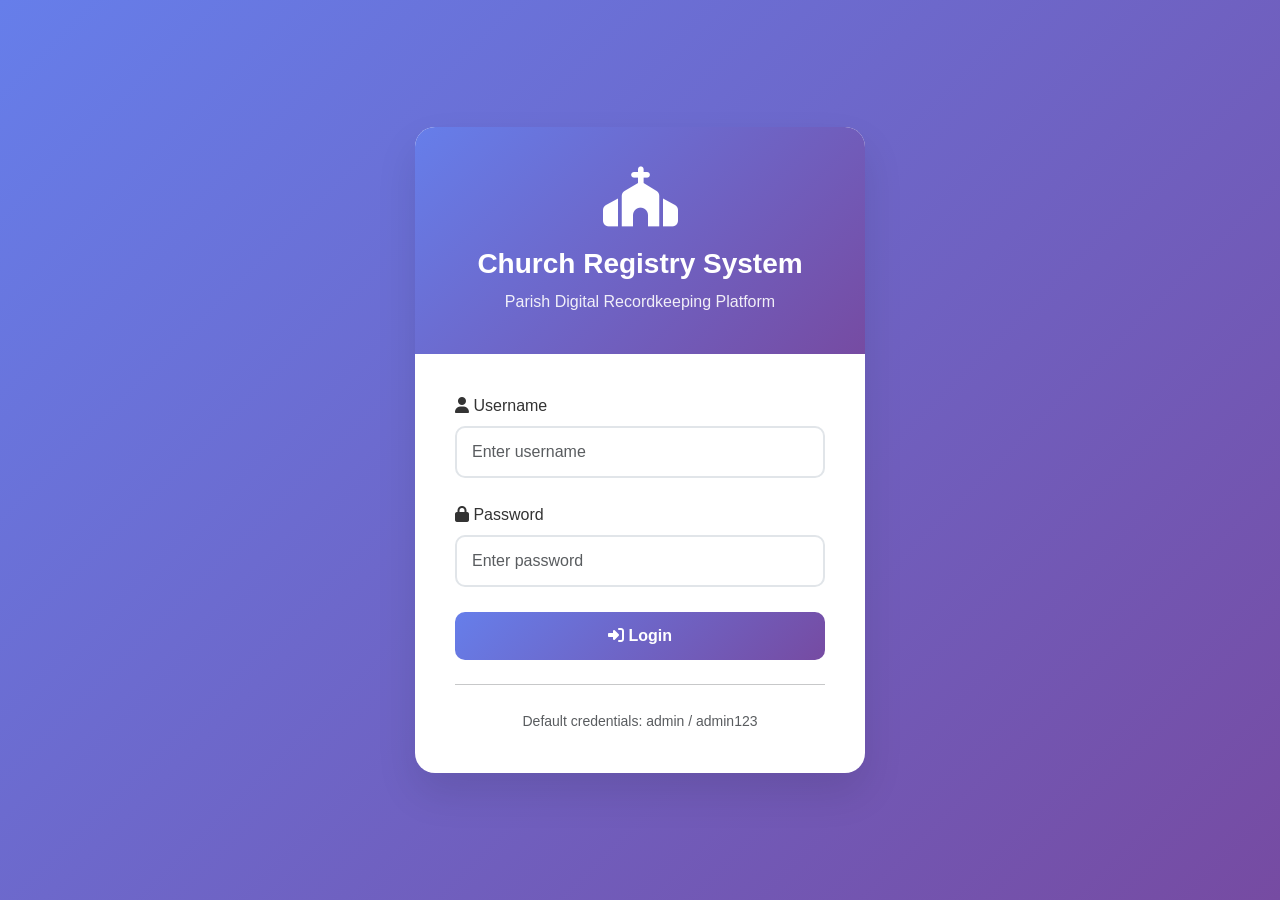
<file: frontend/login.html>
<!DOCTYPE html>
<html lang="en">
<head>
    <meta charset="UTF-8">
    <meta name="viewport" content="width=device-width, initial-scale=1.0">
    <title>Login - Church Registry System</title>
    <link href="https://cdn.jsdelivr.net/npm/bootstrap@5.3.0/dist/css/bootstrap.min.css" rel="stylesheet">
    <link href="https://cdnjs.cloudflare.com/ajax/libs/font-awesome/6.4.0/css/all.min.css" rel="stylesheet">
    <style>
        body {
            background: linear-gradient(135deg, #667eea 0%, #764ba2 100%);
            min-height: 100vh;
            display: flex;
            align-items: center;
            justify-content: center;
            font-family: 'Segoe UI', Tahoma, Geneva, Verdana, sans-serif;
        }
        .login-card {
            background: white;
            border-radius: 20px;
            box-shadow: 0 20px 40px rgba(0,0,0,0.1);
            overflow: hidden;
            max-width: 450px;
            width: 100%;
            animation: fadeInUp 0.5s ease;
        }
        @keyframes fadeInUp {
            from {
                opacity: 0;
                transform: translateY(30px);
            }
            to {
                opacity: 1;
                transform: translateY(0);
            }
        }
        .login-header {
            background: linear-gradient(135deg, #667eea 0%, #764ba2 100%);
            padding: 40px;
            text-align: center;
            color: white;
        }
        .login-header i {
            font-size: 60px;
            margin-bottom: 20px;
        }
        .login-header h3 {
            margin: 0;
            font-weight: 600;
        }
        .login-header p {
            margin: 10px 0 0;
            opacity: 0.9;
        }
        .login-body {
            padding: 40px;
        }
        .form-group {
            margin-bottom: 25px;
        }
        .form-group label {
            font-weight: 500;
            margin-bottom: 8px;
            color: #333;
        }
        .form-control {
            border-radius: 10px;
            border: 2px solid #e1e5e9;
            padding: 12px 15px;
            transition: all 0.3s;
        }
        .form-control:focus {
            border-color: #667eea;
            box-shadow: 0 0 0 0.2rem rgba(102, 126, 234, 0.25);
        }
        .btn-login {
            background: linear-gradient(135deg, #667eea 0%, #764ba2 100%);
            border: none;
            padding: 12px;
            border-radius: 10px;
            font-weight: 600;
            font-size: 16px;
            width: 100%;
            color: white;
            transition: transform 0.2s;
        }
        .btn-login:hover {
            transform: translateY(-2px);
            box-shadow: 0 5px 15px rgba(102, 126, 234, 0.4);
        }
        .alert {
            border-radius: 10px;
            margin-bottom: 20px;
        }
    </style>
</head>
<body>
    <div class="login-card">
        <div class="login-header">
            <i class="fas fa-church"></i>
            <h3>Church Registry System</h3>
            <p>Parish Digital Recordkeeping Platform</p>
        </div>
        <div class="login-body">
            <div id="alertMessage" style="display: none;" class="alert alert-danger">
                <i class="fas fa-exclamation-circle"></i> <span id="errorText"></span>
            </div>
            <form id="loginForm">
                <div class="form-group">
                    <label><i class="fas fa-user"></i> Username</label>
                    <input type="text" class="form-control" id="username" required placeholder="Enter username">
                </div>
                <div class="form-group">
                    <label><i class="fas fa-lock"></i> Password</label>
                    <input type="password" class="form-control" id="password" required placeholder="Enter password">
                </div>
                <button type="submit" class="btn btn-login">
                    <i class="fas fa-sign-in-alt"></i> Login
                </button>
            </form>
            <hr class="my-4">
            <div class="text-center text-muted">
                <small>Default credentials: admin / admin123</small>
            </div>
        </div>
    </div>

    <script>
        document.getElementById('loginForm').addEventListener('submit', async function(e) {
            e.preventDefault();
            
            const username = document.getElementById('username').value;
            const password = document.getElementById('password').value;
            
            try {
                const response = await fetch('/api/login/', {
                    method: 'POST',
                    headers: {
                        'Content-Type': 'application/json',
                        'X-CSRFToken': getCookie('csrftoken')
                    },
                    body: JSON.stringify({ username, password })
                });
                
                if (response.ok) {
                    window.location.href = '/dashboard/';
                } else {
                    const data = await response.json();
                    showError(data.error || 'Invalid username or password');
                }
            } catch (error) {
                showError('An error occurred. Please try again.');
            }
        });
        
        function getCookie(name) {
            let cookieValue = null;
            if (document.cookie && document.cookie !== '') {
                const cookies = document.cookie.split(';');
                for (let i = 0; i < cookies.length; i++) {
                    const cookie = cookies[i].trim();
                    if (cookie.substring(0, name.length + 1) === (name + '=')) {
                        cookieValue = decodeURIComponent(cookie.substring(name.length + 1));
                        break;
                    }
                }
            }
            return cookieValue;
        }
        
        function showError(message) {
            const alertDiv = document.getElementById('alertMessage');
            const errorSpan = document.getElementById('errorText');
            errorSpan.textContent = message;
            alertDiv.style.display = 'block';
            setTimeout(() => {
                alertDiv.style.display = 'none';
            }, 3000);
        }
    </script>
</body>
</html>
</file>
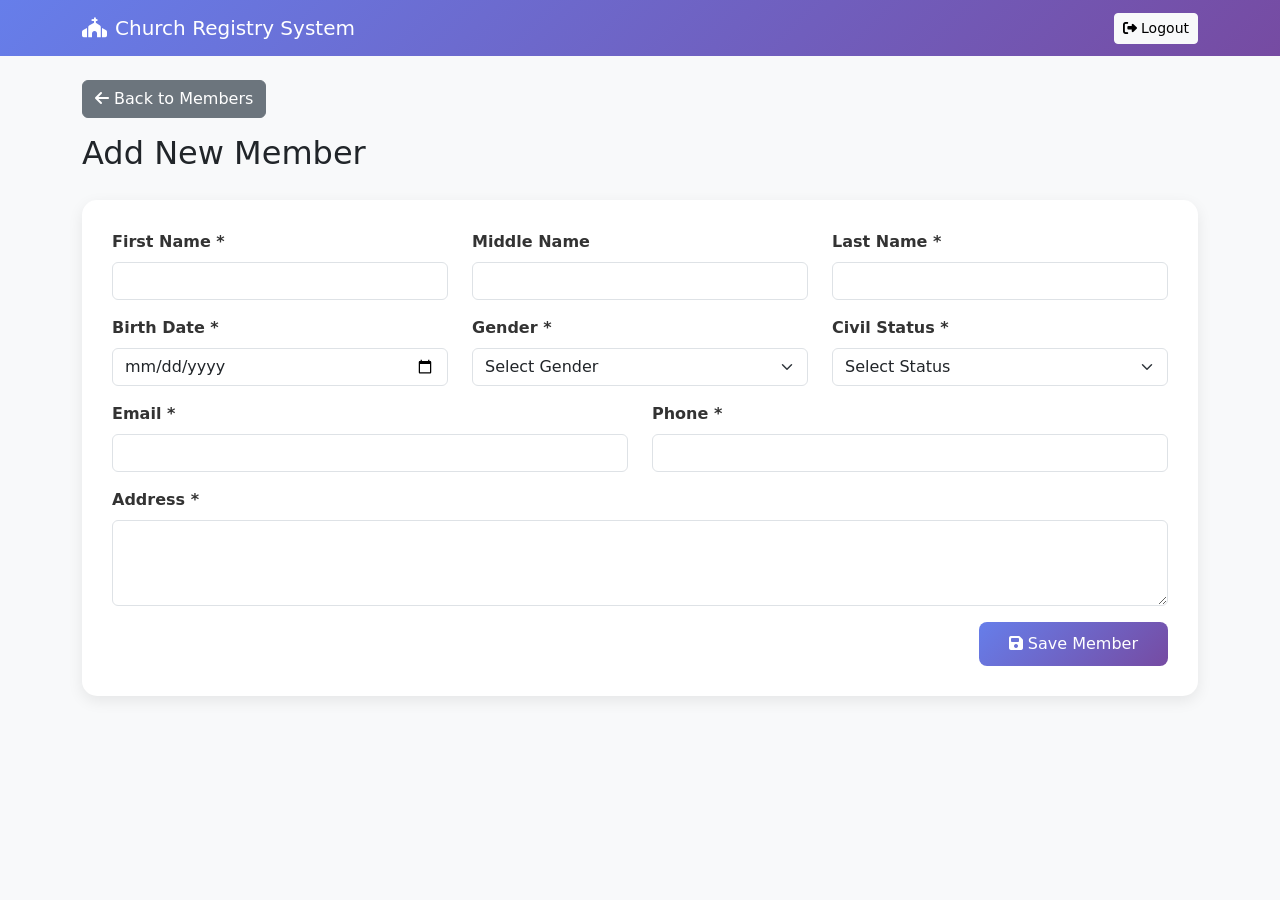
<file: frontend/member-form.html>
<!DOCTYPE html>
<html lang="en">
<head>
    <meta charset="UTF-8">
    <meta name="viewport" content="width=device-width, initial-scale=1.0">
    <title>Member Form - Church Registry System</title>
    <link href="https://cdn.jsdelivr.net/npm/bootstrap@5.3.0/dist/css/bootstrap.min.css" rel="stylesheet">
    <link href="https://cdnjs.cloudflare.com/ajax/libs/font-awesome/6.4.0/css/all.min.css" rel="stylesheet">
    <style>
        body {
            background-color: #f8f9fa;
        }
        .navbar {
            background: linear-gradient(135deg, #667eea 0%, #764ba2 100%);
        }
        .form-container {
            background: white;
            border-radius: 15px;
            padding: 30px;
            margin-top: 20px;
            box-shadow: 0 5px 15px rgba(0,0,0,0.08);
        }
        .form-label {
            font-weight: 600;
            color: #333;
        }
        .btn-submit {
            background: linear-gradient(135deg, #667eea 0%, #764ba2 100%);
            border: none;
            padding: 10px 30px;
            color: white;
            border-radius: 8px;
        }
    </style>
</head>
<body>
    <nav class="navbar navbar-expand-lg">
        <div class="container">
            <a class="navbar-brand text-white" href="/dashboard/">
                <i class="fas fa-church me-2"></i>Church Registry System
            </a>
            <div class="collapse navbar-collapse">
                <ul class="navbar-nav ms-auto">
                    <li class="nav-item">
                        <button class="btn btn-light btn-sm" onclick="logout()">
                            <i class="fas fa-sign-out-alt"></i> Logout
                        </button>
                    </li>
                </ul>
            </div>
        </div>
    </nav>

    <div class="container mt-4">
        <div class="row">
            <div class="col-md-12">
                <a href="/members/" class="btn btn-secondary mb-3">
                    <i class="fas fa-arrow-left"></i> Back to Members
                </a>
                <h2 id="formTitle">Add New Member</h2>
            </div>
        </div>

        <div class="form-container">
            <form id="memberForm">
                <div class="row">
                    <div class="col-md-4 mb-3">
                        <label class="form-label">First Name *</label>
                        <input type="text" class="form-control" id="firstName" required>
                    </div>
                    <div class="col-md-4 mb-3">
                        <label class="form-label">Middle Name</label>
                        <input type="text" class="form-control" id="middleName">
                    </div>
                    <div class="col-md-4 mb-3">
                        <label class="form-label">Last Name *</label>
                        <input type="text" class="form-control" id="lastName" required>
                    </div>
                </div>

                <div class="row">
                    <div class="col-md-4 mb-3">
                        <label class="form-label">Birth Date *</label>
                        <input type="date" class="form-control" id="birthDate" required>
                    </div>
                    <div class="col-md-4 mb-3">
                        <label class="form-label">Gender *</label>
                        <select class="form-select" id="gender" required>
                            <option value="">Select Gender</option>
                            <option value="M">Male</option>
                            <option value="F">Female</option>
                            <option value="O">Other</option>
                        </select>
                    </div>
                    <div class="col-md-4 mb-3">
                        <label class="form-label">Civil Status *</label>
                        <select class="form-select" id="civilStatus" required>
                            <option value="">Select Status</option>
                            <option value="Single">Single</option>
                            <option value="Married">Married</option>
                            <option value="Widowed">Widowed</option>
                            <option value="Divorced">Divorced</option>
                            <option value="Separated">Separated</option>
                        </select>
                    </div>
                </div>

                <div class="row">
                    <div class="col-md-6 mb-3">
                        <label class="form-label">Email *</label>
                        <input type="email" class="form-control" id="email" required>
                    </div>
                    <div class="col-md-6 mb-3">
                        <label class="form-label">Phone *</label>
                        <input type="tel" class="form-control" id="phone" required>
                    </div>
                </div>

                <div class="mb-3">
                    <label class="form-label">Address *</label>
                    <textarea class="form-control" id="address" rows="3" required></textarea>
                </div>

                <div class="text-end">
                    <button type="submit" class="btn btn-submit">
                        <i class="fas fa-save"></i> Save Member
                    </button>
                </div>
            </form>
        </div>
    </div>

    <script>
        const memberId = window.location.pathname.includes('/edit/') ? 
            window.location.pathname.split('/')[2] : null;
        
        if (memberId) {
            document.getElementById('formTitle').textContent = 'Edit Member';
            loadMemberData();
        }
        
        async function loadMemberData() {
            try {
                const response = await fetch(`/api/members/${memberId}/`);
                if (response.ok) {
                    const member = await response.json();
                    document.getElementById('firstName').value = member.first_name;
                    document.getElementById('middleName').value = member.middle_name || '';
                    document.getElementById('lastName').value = member.last_name;
                    document.getElementById('birthDate').value = member.birth_date;
                    document.getElementById('gender').value = member.gender;
                    document.getElementById('civilStatus').value = member.civil_status;
                    document.getElementById('email').value = member.email;
                    document.getElementById('phone').value = member.phone;
                    document.getElementById('address').value = member.address;
                }
            } catch (error) {
                console.error('Error loading member:', error);
            }
        }
        
        document.getElementById('memberForm').addEventListener('submit', async function(e) {
            e.preventDefault();
            
            const memberData = {
                first_name: document.getElementById('firstName').value,
                middle_name: document.getElementById('middleName').value,
                last_name: document.getElementById('lastName').value,
                birth_date: document.getElementById('birthDate').value,
                gender: document.getElementById('gender').value,
                civil_status: document.getElementById('civilStatus').value,
                email: document.getElementById('email').value,
                phone: document.getElementById('phone').value,
                address: document.getElementById('address').value
            };
            
            try {
                let response;
                if (memberId) {
                    response = await fetch(`/api/members/${memberId}/`, {
                        method: 'PUT',
                        headers: {
                            'Content-Type': 'application/json',
                            'X-CSRFToken': getCookie('csrftoken')
                        },
                        body: JSON.stringify(memberData)
                    });
                } else {
                    response = await fetch('/api/members/', {
                        method: 'POST',
                        headers: {
                            'Content-Type': 'application/json',
                            'X-CSRFToken': getCookie('csrftoken')
                        },
                        body: JSON.stringify(memberData)
                    });
                }
                
                if (response.ok) {
                    window.location.href = '/members/';
                } else {
                    const error = await response.json();
                    alert('Error: ' + JSON.stringify(error));
                }
            } catch (error) {
                console.error('Error saving member:', error);
                alert('Error saving member');
            }
        });
        
        async function logout() {
            await fetch('/api/logout/', { method: 'POST' });
            window.location.href = '/login/';
        }
        
        function getCookie(name) {
            let cookieValue = null;
            if (document.cookie && document.cookie !== '') {
                const cookies = document.cookie.split(';');
                for (let i = 0; i < cookies.length; i++) {
                    const cookie = cookies[i].trim();
                    if (cookie.substring(0, name.length + 1) === (name + '=')) {
                        cookieValue = decodeURIComponent(cookie.substring(name.length + 1));
                        break;
                    }
                }
            }
            return cookieValue;
        }
    </script>
</body>
</html>
</file>
